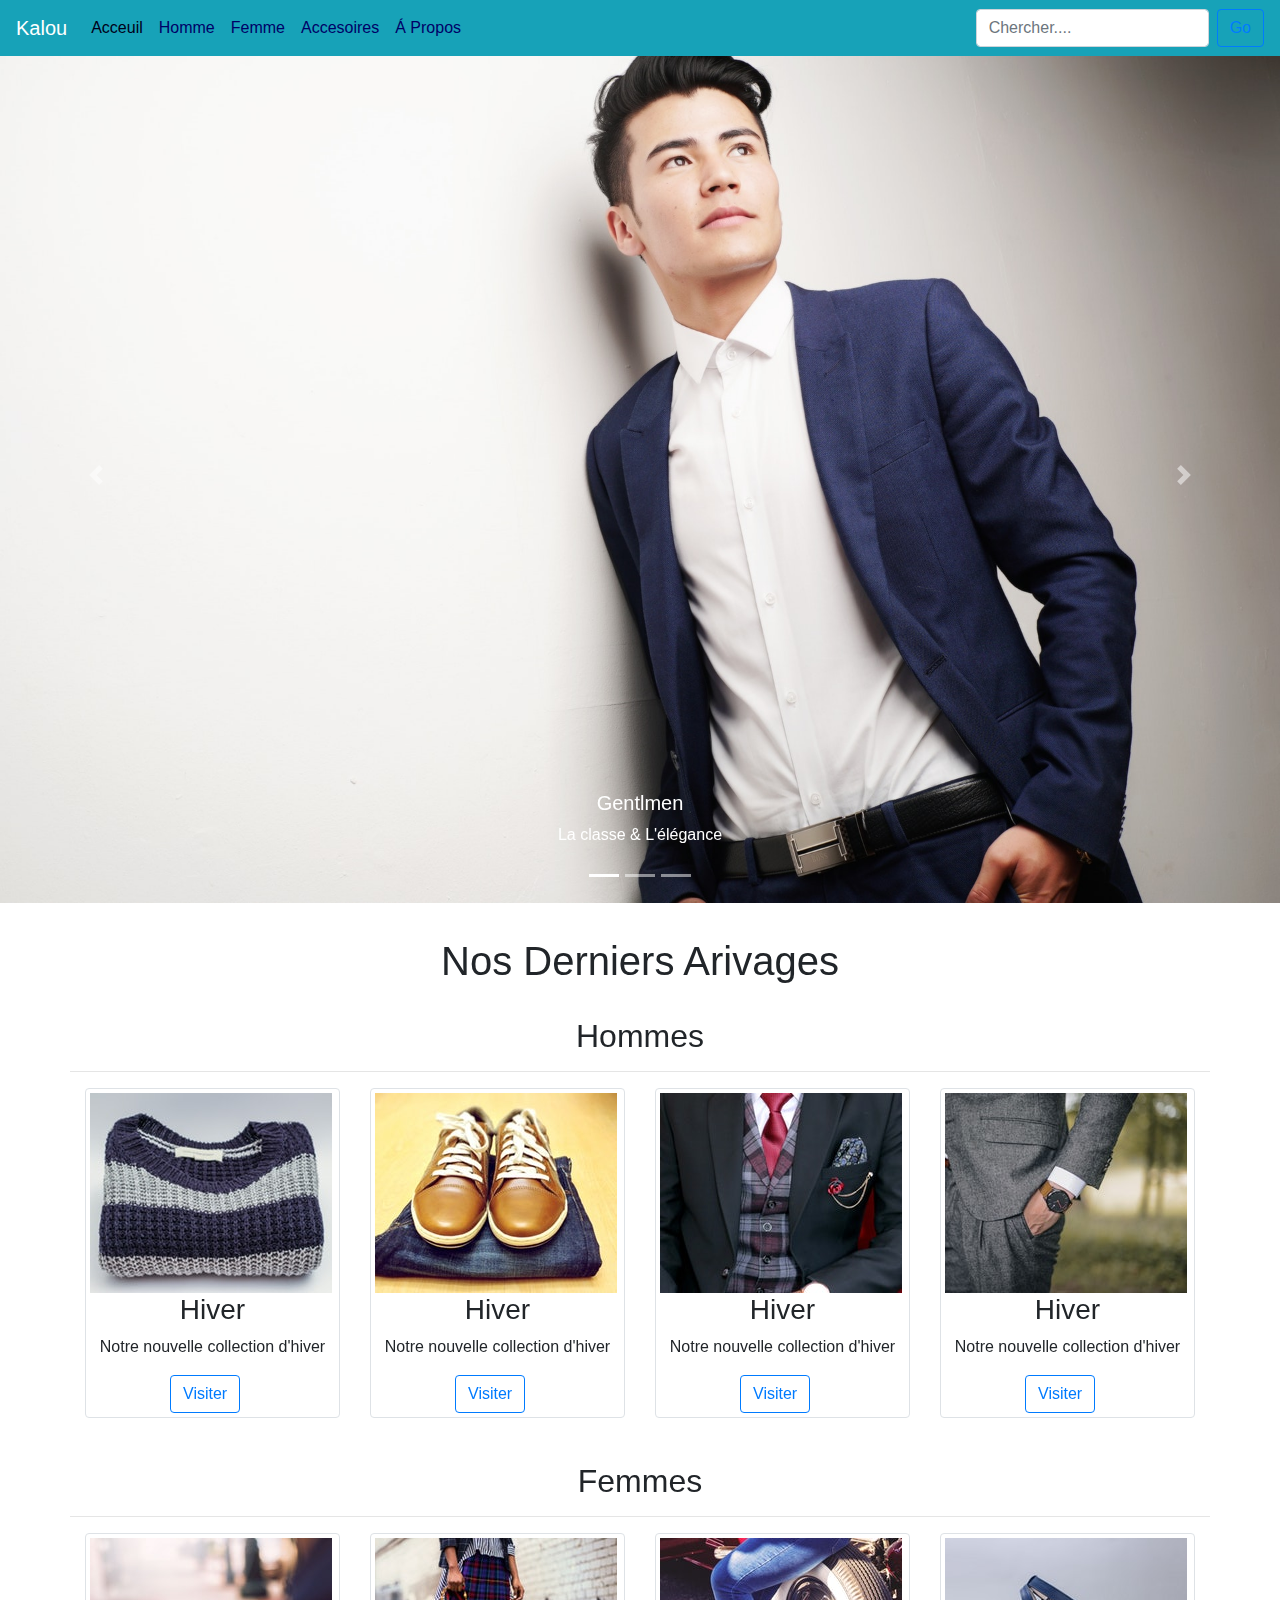
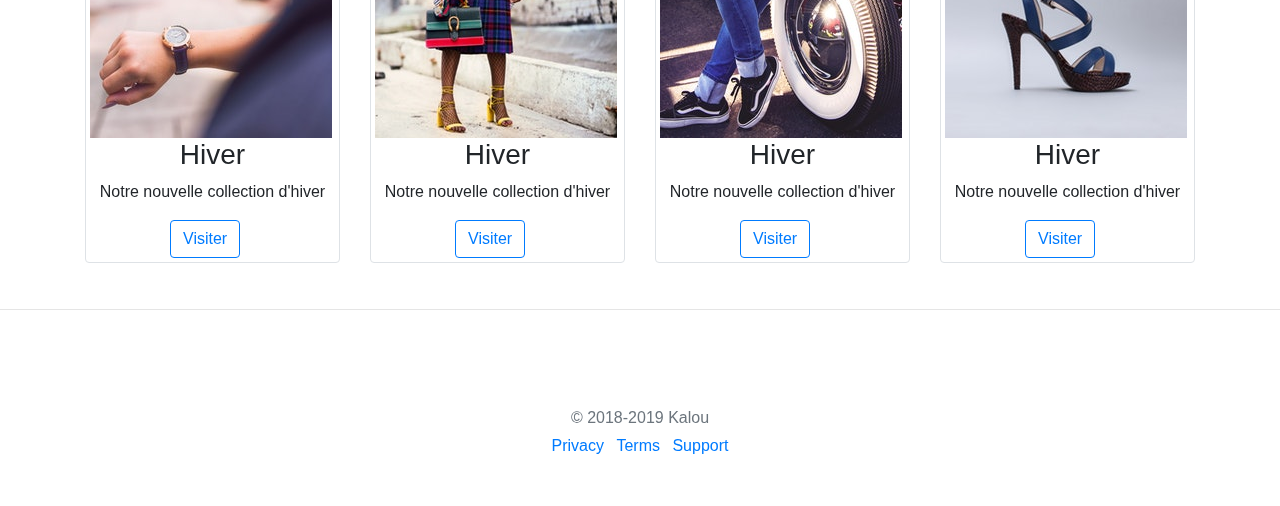
<file: index.html>
<!doctype html>
<html lang="en">
  <head>
    <meta charset="utf-8">
    <meta name="viewport" content="width=device-width, initial-scale=1, shrink-to-fit=no">
    <meta name="description" content="">
    <meta name="author" content="">
    <title>Kalou | Acceuil</title>
    <link href="css/bootstrap.min.css" rel="stylesheet">
    <link href="css/style.css" rel="stylesheet">
  </head>
  <body>
    <header>
      <!-- Fixed navbar -->
      <nav class="navbar navbar-expand-md navbar-dark fixed-top">
        <a class="navbar-brand" href="index.html">Kalou</a>
        <button class="navbar-toggler" type="button" data-toggle="collapse" data-target="#navbarCollapse" aria-controls="navbarCollapse" aria-expanded="false" aria-label="Toggle navigation">
          <span class="navbar-toggler-icon"></span>
        </button>
        <div class="collapse navbar-collapse" id="navbarCollapse">
          <ul class="navbar-nav mr-auto">
            <li class="nav-item active">
              <a class="nav-link" href="index.html">Acceuil<span class="sr-only">(current)</span></a>
            </li>
            <li class="nav-item">
              <a class="nav-link" href="homme.html">Homme</a>
            </li>
            <li class="nav-item">
              <a class="nav-link" href="femme.html">Femme</a>
            </li>
            <li class="nav-item">
              <a class="nav-link" href="accessoire.html">Accesoires</a>
            </li>
            <li class="nav-item">
              <a class="nav-link" href="about.html">Á Propos</a>
            </li>
          </ul>
          <form class="form-inline mt-2 mt-md-0">
            <input class="form-control mr-sm-2" type="text" placeholder="Chercher...." aria-label="Chercher">
            <button class="btn btn-outline-primary my-2 my-sm-0" id="chercher" type="submit">Go</button>
          </form>
        </div>
      </nav>
    </header>
    <br>
    <br>
    <!-- Begin page content -->
      <div class="diapo">
      <div id="carouselExampleIndicators" class="carousel slide" data-ride="carousel">
        <ol class="carousel-indicators">
          <li data-target="#carouselExampleIndicators" data-slide-to="0" class="active"></li>
          <li data-target="#carouselExampleIndicators" data-slide-to="1"></li>
          <li data-target="#carouselExampleIndicators" data-slide-to="2"></li>
        </ol>
        <div class="carousel-inner">
          <div class="carousel-item active">
            <img class="d-block w-100" src="img/img1.jpeg" alt="First slide">
            <div class="carousel-caption d-none d-md-block">
              <h5>Gentlmen</h5>
              <p>La classe & L'élégance</p>
            </div>
          </div>
          <div class="carousel-item">
            <img class="d-block w-100" src="img/img2.jpeg" alt="Second slide">
            <div class="carousel-caption d-none d-md-block">
              <h5>Fashion</h5>
              <p>La classe & L'élégance</p>
            </div>
          </div>
          <div class="carousel-item">
            <img class="d-block w-100" src="img/img3.jpeg" alt="Third slide">
            <div class="carousel-caption d-none d-md-block">
              <h5>Accesoires</h5>
              <p>La classe & L'élégance</p>
            </div>
          </div>
        </div>
        <a class="carousel-control-prev" href="#carouselExampleIndicators" role="button" data-slide="prev">
          <span class="carousel-control-prev-icon" aria-hidden="true"></span>
          <span class="sr-only">Previous</span>
        </a>
        <a class="carousel-control-next" href="#carouselExampleIndicators" role="button" data-slide="next">
          <span class="carousel-control-next-icon" aria-hidden="true"></span>
          <span class="sr-only">Next</span>
        </a>
      </div>
    </div>
      <main role="main" class="container">
          <br>
      <h1 class="text-center">Nos Derniers Arivages</h1>
          <br>
          <h2 class="text-center">Hommes</h2>
          <hr>
          <div class="container">
            <div class="row justify-content-md-center">
                <div class="col" id="box">
                  <div class="img-thumbnail">
                    <img src="img/miniature/mini1.jpeg">
                    <div class="caption">
                      <h3 class="text-center">Hiver</h3>
                      <p class="text-center">Notre nouvelle collection d'hiver</p>
                      <a href="article.html"><button class="btn btn-outline-primary my-2 my-sm-0" type="submit" id="btn-acheter">Visiter</button></a>
                    </div>
                  </div>
                </div>
                <div class="col" id="box">
                  <div class="img-thumbnail">
                    <img src="img/miniature/mini2.jpeg" >
                    <div class="caption">
                      <h3 class="text-center">Hiver</h3>
                      <p class="text-center">Notre nouvelle collection d'hiver</p>
                      <a href="article.html"><button class="btn btn-outline-primary my-2 my-sm-0" type="submit" id="btn-acheter">Visiter</button></a>
                    </div>
                  </div>
                </div>
                <div class="col" id="box">
                  <div class="img-thumbnail">
                    <img src="img/miniature/mini3.jpeg">
                    <div class="caption">
                      <h3 class="text-center">Hiver</h3>
                      <p class="text-center">Notre nouvelle collection d'hiver</p>
                      <a href="article.html"><button class="btn btn-outline-primary my-2 my-sm-0" type="submit" id="btn-acheter">Visiter</button></a>
                    </div>
                  </div>
                </div>
                <div class="col" id="box">
                  <div class="img-thumbnail">
                    <!-- Taille de l'image 242x200 -->
                    <img src="img/miniature/mini4.jpeg">
                    <div class="caption">
                      <h3 class="text-center">Hiver</h3>
                      <p class="text-center">Notre nouvelle collection d'hiver</p>
                      <a href="article.html"><button class="btn btn-outline-primary my-2 my-sm-0" type="submit" id="btn-acheter">Visiter</button></a>
                    </div>
                  </div>
                </div>
              </div>
            </div>
            <br>
            <h2 class="text-center">Femmes</h2>
          <hr>
          <div class="container">
            <div class="row justify-content-md-center">

                <div class="col" id="box">
                  <div class="img-thumbnail">
                    <img src="img/miniature/mini5.jpeg">
                    <div class="caption">
                      <h3 class="text-center">Hiver</h3>
                      <p class="text-center">Notre nouvelle collection d'hiver</p>
                      <a href="femme.html"><button class="btn btn-outline-primary my-2 my-sm-0" type="submit" id="btn-acheter">Visiter</button></a>
                    </div>
                  </div>
                </div>

                <div class="col" id="box">
                  <div class="img-thumbnail">
                    <img src="img/miniature/mini6.jpeg">
                    <div class="caption">
                      <h3 class="text-center">Hiver</h3>
                      <p class="text-center">Notre nouvelle collection d'hiver</p>
                      <a href="femme.html"><button class="btn btn-outline-primary my-2 my-sm-0" type="submit" id="btn-acheter">Visiter</button></a>
                    </div>
                  </div>
                </div>

                <div class="col" id="box">
                  <div class="img-thumbnail">
                    <img src="img/miniature/mini7.jpeg">
                    <div class="caption">
                      <h3 class="text-center">Hiver</h3>
                      <p class="text-center">Notre nouvelle collection d'hiver</p>
                      <a href="femme.html"><button class="btn btn-outline-primary my-2 my-sm-0" type="submit" id="btn-acheter">Visiter</button></a>
                    </div>
                  </div>
                </div>

                <div class="col" id="box">
                  <div class="img-thumbnail">
                    <img src="img/miniature/mini8.jpeg">
                    <div class="caption">
                      <h3 class="text-center">Hiver</h3>
                      <p class="text-center">Notre nouvelle collection d'hiver</p>
                      <a href="femme.html"><button class="btn btn-outline-primary my-2 my-sm-0" type="submit" id="btn-acheter">Visiter</button></a>
                    </div>
                  </div>
                </div>

              </div>
            </div>
            </div>
          </main>
          <hr>
    <footer class="my-5 pt-5 text-muted text-center text-small">
      <p class="mb-1">&copy; 2018-2019 Kalou</p>
      <ul class="list-inline">
        <li class="list-inline-item"><a href="#">Privacy</a></li>
        <li class="list-inline-item"><a href="#">Terms</a></li>
        <li class="list-inline-item"><a href="#">Support</a></li>
      </ul>
    </footer>

    <!-- Bootstrap core JavaScript
    ================================================== -->
    <!-- Placed at the end of the document so the pages load faster -->
    <script src="https://code.jquery.com/jquery-3.3.1.slim.min.js"></script>
    <script src="js/bootstrap.min.js"></script>
    <script src="js/style.js"></script>
  </body>
</html>
</file>
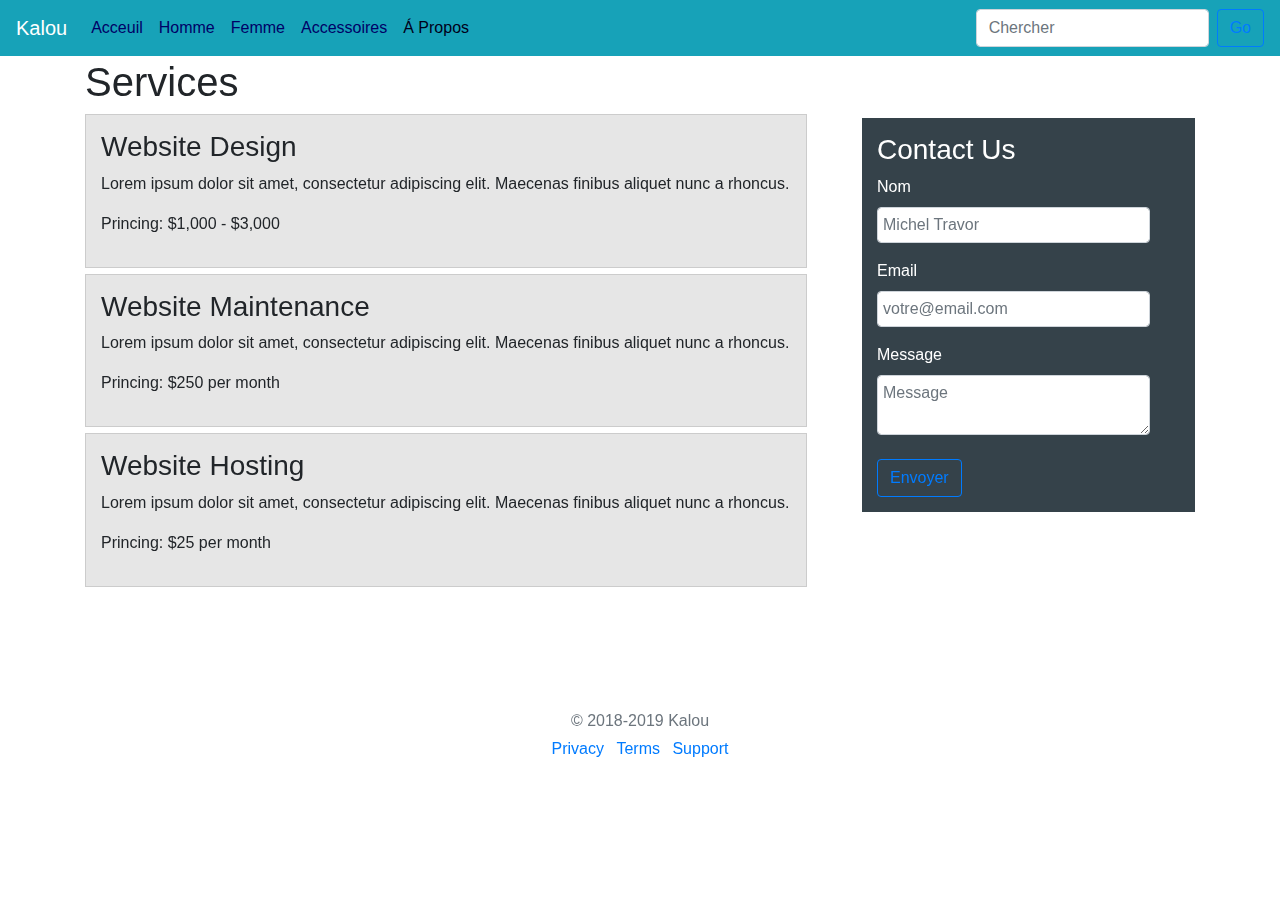
<file: about.html>
<!DOCTYPE html>
<html lang="en">
<head>
  <meta charset="utf-8">
  <meta name="viewport" content="width=device-width, initial-scale=1, shrink-to-fit=no">
  <meta name="description" content="">
  <meta name="author" content="">
  <title>Kalou | A Propos</title>
  <link href="css/bootstrap.min.css" rel="stylesheet">
  <link href="css/style.css" rel="stylesheet">
</head>

  <body>
    <header>
      <!-- Fixed navbar -->
      <nav class="navbar navbar-expand-md navbar-dark fixed-top">
        <a class="navbar-brand" href="index.html">Kalou</a>
        <button class="navbar-toggler" type="button" data-toggle="collapse" data-target="#navbarCollapse" aria-controls="navbarCollapse" aria-expanded="false" aria-label="Toggle navigation">
          <span class="navbar-toggler-icon"></span>
        </button>
        <div class="collapse navbar-collapse" id="navbarCollapse">
          <ul class="navbar-nav mr-auto">
            <li class="nav-item">
              <a class="nav-link" href="index.html">Acceuil</a>
            </li>
            <li class="nav-item">
              <a class="nav-link" href="homme.html">Homme</a>
            </li>
            <li class="nav-item">
              <a class="nav-link" href="femme.html">Femme</a>
            </li>
            <li class="nav-item">
              <a class="nav-link" href="accessoire.html">Accessoires</a>
            </li>
            <li class="nav-item active">
              <a class="nav-link" href="about.html">Á Propos<span class="sr-only">(current)</span></a>
            </li>
          </ul>
          <form class="form-inline mt-2 mt-md-0">
            <input class="form-control mr-sm-2" type="text" placeholder="Chercher" aria-label="Chercher">
            <button class="btn btn-outline-primary my-2 my-sm-0" type="submit">Go</button>
          </form>
        </div>
      </nav>
    </header>
    <br>
    <br>
    <main role="main" class="container">
      <div class="container justify-content-md-center">
        <article id="main-col">
          <h1 class="page-title">Services</h1>
          <ul id="services">
            <li>
              <h3>Website Design</h3>
              <p>Lorem ipsum dolor sit amet, consectetur adipiscing elit. Maecenas finibus aliquet nunc a rhoncus.</p>
              <p>Princing: $1,000 - $3,000</p>
            </li>

            <li>
              <h3>Website Maintenance</h3>
              <p>Lorem ipsum dolor sit amet, consectetur adipiscing elit. Maecenas finibus aliquet nunc a rhoncus.</p>
              <p>Princing: $250 per month</p>
            </li>

            <li>
              <h3>Website Hosting</h3>
              <p>Lorem ipsum dolor sit amet, consectetur adipiscing elit. Maecenas finibus aliquet nunc a rhoncus.</p>
              <p>Princing: $25 per month</p>
            </li>
          </ul>
        </article>

        <aside id="sidebar">
          <div class="dark">
          <h3>Contact Us</h3>
          <form class="quote">
            <div class="mb-3">
              <label for="nom">Nom</label>
              <input type="text" class="form-control text-capitalize" id="nom" placeholder="Michel Travor" value="" required>
              <div class="invalid-feedback">
                Un nom est obligatoire.
              </div>
            </div>

            <div class="mb-3">
              <label for="email">Email</label>
              <input type="email" class="form-control" id="email" placeholder="votre@email.com" required>
              <div class="invalid-feedback">
                Entrer une addresse email valide pour plus d'informations.
              </div>
            </div>

            <div>
              <label>Message</label><br>
              <textarea type="text" placeholder="Message" class="form-control" required></textarea>
            </div>
            <br>
            <a href="confirmation2.html"><button class="btn btn-outline-primary my-2 my-sm-0" type="button">Envoyer</button></a>
          </form>
        </div>
        </aside>
      </div>
    </main>
    <div class="clearfix"></div>
    <footer class="my-5 pt-5 text-muted text-center text-small">
      <p class="mb-1">&copy; 2018-2019 Kalou</p>
      <ul class="list-inline">
        <li class="list-inline-item"><a href="#">Privacy</a></li>
        <li class="list-inline-item"><a href="#">Terms</a></li>
        <li class="list-inline-item"><a href="#">Support</a></li>
      </ul>
    </footer>

    <!-- Bootstrap core JavaScript
    ================================================== -->
    <!-- Placed at the end of the document so the pages load faster -->
    <script src="https://code.jquery.com/jquery-3.3.1.slim.min.js"></script>
    <script src="js/bootstrap.min.js"></script>
    <script src="js/style.js"></script>
  </body>
</html>
</file>
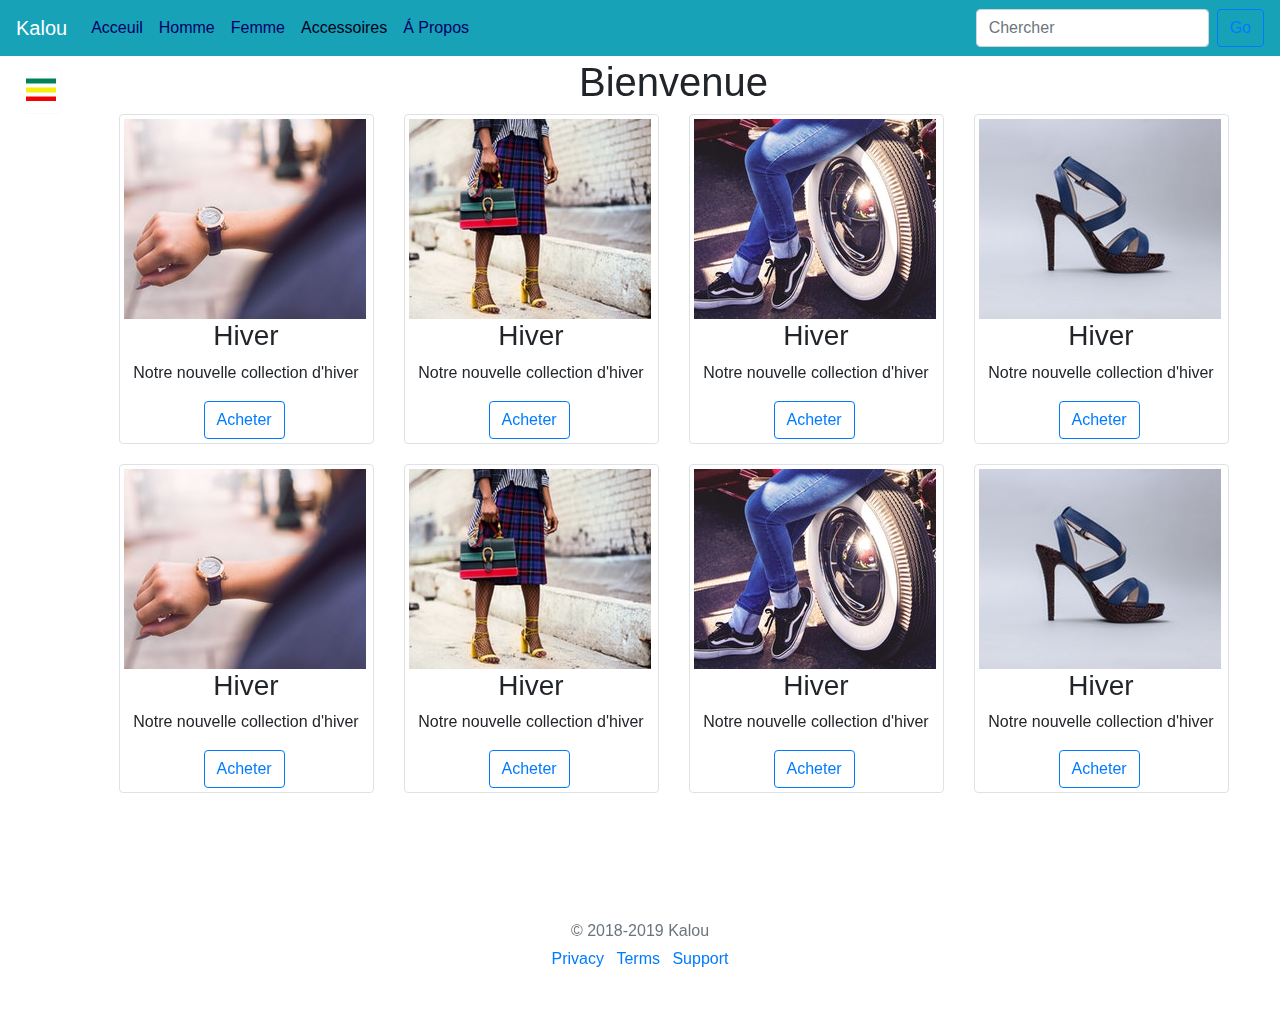
<file: accessoire.html>
<!DOCTYPE html>
<html lang="en">
<head>
  <meta charset="utf-8">
  <meta name="viewport" content="width=device-width, initial-scale=1, shrink-to-fit=no">
  <meta name="description" content="">
  <meta name="author" content="">
  <title>Kalou | Accessoires</title>
  <link href="css/bootstrap.min.css" rel="stylesheet">
  <link href="css/style.css" rel="stylesheet">
</head>
<body>
  <header>
    <!-- Fixed navbar -->
    <nav class="navbar navbar-expand-md navbar-dark fixed-top">
      <a class="navbar-brand" href="index.html">Kalou</a>
      <button class="navbar-toggler" type="button" data-toggle="collapse" data-target="#navbarCollapse" aria-controls="navbarCollapse" aria-expanded="false" aria-label="Toggle navigation">
        <span class="navbar-toggler-icon"></span>
      </button>
      <div class="collapse navbar-collapse" id="navbarCollapse">
        <ul class="navbar-nav mr-auto">
          <li class="nav-item">
            <a class="nav-link" href="index.html">Acceuil</a>
          </li>
          <li class="nav-item">
            <a class="nav-link" href="homme.html">Homme</a>
          </li>
          <li class="nav-item">
            <a class="nav-link" href="femme.html">Femme</a>
          </li>
          <li class="nav-item active">
            <a class="nav-link" href="accessoire.html">Accessoires<span class="sr-only">(current)</span></a>
          </li>
          <li class="nav-item">
            <a class="nav-link" href="about.html">Á Propos</a>
          </li>
        </ul>
        <form class="form-inline mt-2 mt-md-0">
          <input class="form-control mr-sm-2" type="text" placeholder="Chercher" aria-label="Chercher">
          <button class="btn btn-outline-primary my-2 my-sm-0" type="submit">Go</button>
        </form>
      </div>
    </nav>
  </header>
    <span class="open-slide">
    <a href="#" onclick="openSlideMenu()">
        <svg width="30" height="25">
          <path d="M0,5 30,5" stroke="#008159" stroke-width="5"/>
          <path d="M0,14 30,14" stroke="#f6ef0c" stroke-width="5"/>
          <path d="M0,23 30,23" stroke="#f20303" stroke-width="5"/>
        </svg>
    </a>
    </span>
    <div class="side-nav" id="side-menu">
      <a href="#" class="btn-close" onclick="closeSlideMenu()">&times;</a>
      <a href="#">Sport</a>
      <a href="#">Jeans</a>
      <a href="#">T-Short</a>
      <a href="#">Shoes</a>
    </div>
    <br>
    <br>
    <main role="main" class="container">
      <h1 class="text-center">Bienvenue</h1>
      <div class="container">
        <div class="row justify-content-md-center">
            <div class="col" id="box">
              <div class="img-thumbnail">
                <img src="img/miniature/mini5.jpeg">
                <div class="caption">
                  <h3 class="text-center">Hiver</h3>
                  <p class="text-center">Notre nouvelle collection d'hiver</p>
                  <a href="article.html"><button class="btn btn-outline-primary my-2 my-sm-0" type="submit" id="btn-acheter">Acheter</button></a>
                </div>
              </div>
            </div>
            <div class="col" id="box">
              <div class="img-thumbnail">
                <img src="img/miniature/mini6.jpeg">
                <div class="caption">
                  <h3 class="text-center">Hiver</h3>
                  <p class="text-center">Notre nouvelle collection d'hiver</p>
                  <a href="article.html"><button class="btn btn-outline-primary my-2 my-sm-0" type="submit" id="btn-acheter">Acheter</button></a>
                </div>
              </div>
            </div>
            <div class="col" id="box">
              <div class="img-thumbnail">
                <img src="img/miniature/mini7.jpeg">
                <div class="caption">
                  <h3 class="text-center">Hiver</h3>
                  <p class="text-center">Notre nouvelle collection d'hiver</p>
                  <a href="article.html"><button class="btn btn-outline-primary my-2 my-sm-0" type="submit" id="btn-acheter">Acheter</button></a>
                </div>
              </div>
            </div>
            <div class="col" id="box">
              <div class="img-thumbnail">
                <img src="img/miniature/mini8.jpeg">
                <div class="caption">
                  <h3 class="text-center">Hiver</h3>
                  <p class="text-center">Notre nouvelle collection d'hiver</p>
                  <a href="article.html"><button class="btn btn-outline-primary my-2 my-sm-0" type="submit" id="btn-acheter">Acheter</button></a>
                </div>
              </div>
            </div>
          </div>
        <div class="row justify-content-md-center">
            <div class="col" id="box">
              <div class="img-thumbnail">
                <img src="img/miniature/mini5.jpeg">
                <div class="caption">
                  <h3 class="text-center">Hiver</h3>
                  <p class="text-center">Notre nouvelle collection d'hiver</p>
                  <a href="article.html"><button class="btn btn-outline-primary my-2 my-sm-0" type="submit" id="btn-acheter">Acheter</button></a>
                </div>
              </div>
            </div>
            <div class="col" id="box">
              <div class="img-thumbnail">
                <img src="img/miniature/mini6.jpeg">
                <div class="caption">
                  <h3 class="text-center">Hiver</h3>
                  <p class="text-center">Notre nouvelle collection d'hiver</p>
                  <a href="article.html"><button class="btn btn-outline-primary my-2 my-sm-0" type="submit" id="btn-acheter">Acheter</button></a>
                </div>
              </div>
            </div>
            <div class="col" id="box">
              <div class="img-thumbnail">
                <img src="img/miniature/mini7.jpeg">
                <div class="caption">
                  <h3 class="text-center">Hiver</h3>
                  <p class="text-center">Notre nouvelle collection d'hiver</p>
                  <a href="article.html"><button class="btn btn-outline-primary my-2 my-sm-0" type="submit" id="btn-acheter">Acheter</button></a>
                </div>
              </div>
            </div>
            <div class="col" id="box">
              <div class="img-thumbnail">
                <img src="img/miniature/mini8.jpeg">
                <div class="caption">
                  <h3 class="text-center">Hiver</h3>
                  <p class="text-center">Notre nouvelle collection d'hiver</p>
                  <a href="article.html"><button class="btn btn-outline-primary my-2 my-sm-0" type="submit" id="btn-acheter">Acheter</button></a>
                </div>
              </div>
            </div>
          </div>
        </div>
    </main>
    <footer class="my-5 pt-5 text-muted text-center text-small">
      <p class="mb-1">&copy; 2018-2019 Kalou</p>
      <ul class="list-inline">
        <li class="list-inline-item"><a href="#">Privacy</a></li>
        <li class="list-inline-item"><a href="#">Terms</a></li>
        <li class="list-inline-item"><a href="#">Support</a></li>
      </ul>
    </footer>

    <!-- Bootstrap core JavaScript
    ================================================== -->
    <!-- Placed at the end of the document so the pages load faster -->
    <script src="https://code.jquery.com/jquery-3.3.1.slim.min.js"></script>
    <script src="js/bootstrap.min.js"></script>
    <script src="js/style.js"></script>
  </body>
</html>
</file>
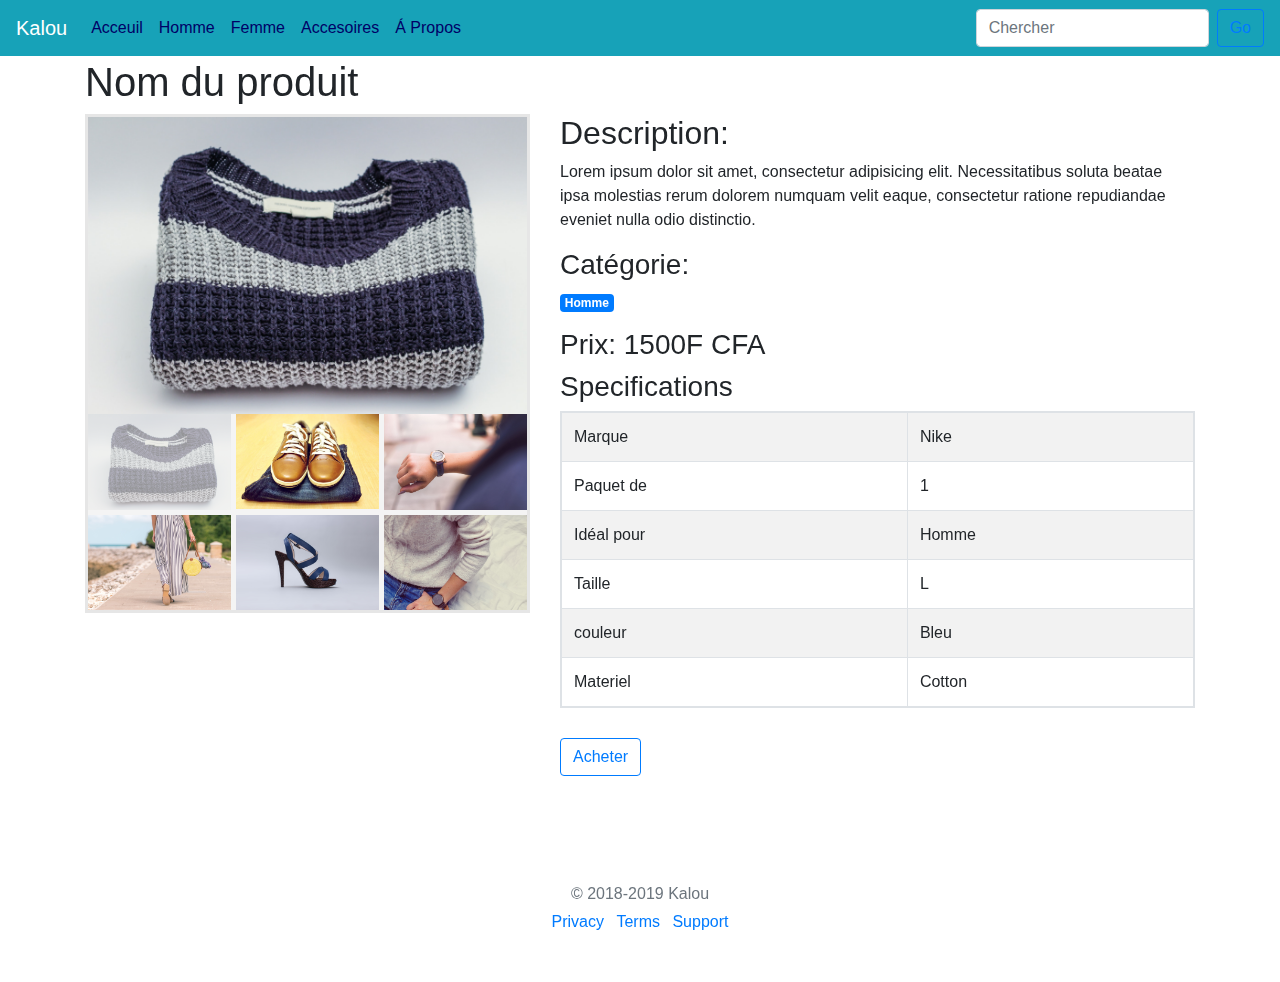
<file: article.html>
<!DOCTYPE html>
<html lang="en">
<head>
  <meta charset="utf-8">
  <meta name="viewport" content="width=device-width, initial-scale=1, shrink-to-fit=no">
  <meta name="description" content="">
  <meta name="author" content="">
  <title>Kalou | Article</title>
  <link href="css/bootstrap.min.css" rel="stylesheet">
  <link href="css/style.css" rel="stylesheet">
</head>

  <body>
    <header>
      <!-- Fixed navbar -->
      <nav class="navbar navbar-expand-md navbar-dark fixed-top">
        <a class="navbar-brand" href="index.html">Kalou</a>
        <button class="navbar-toggler" type="button" data-toggle="collapse" data-target="#navbarCollapse" aria-controls="navbarCollapse" aria-expanded="false" aria-label="Toggle navigation">
          <span class="navbar-toggler-icon"></span>
        </button>
        <div class="collapse navbar-collapse" id="navbarCollapse">
          <ul class="navbar-nav mr-auto">
            <li class="nav-item">
              <a class="nav-link" href="index.html">Acceuil</a>
            </li>
            <li class="nav-item">
              <a class="nav-link" href="homme.html">Homme</a>
            </li>
            <li class="nav-item">
              <a class="nav-link" href="femme.html">Femme</a>
            </li>
            <li class="nav-item">
              <a class="nav-link" href="accessoire.html">Accesoires</a>
            </li>
            <li class="nav-item">
              <a class="nav-link" href="about.html">Á Propos</a>
            </li>
          </ul>
          <form class="form-inline mt-2 mt-md-0">
            <input class="form-control mr-sm-2" type="text" placeholder="Chercher" aria-label="Chercher">
            <button class="btn btn-outline-primary my-2 my-sm-0" type="submit">Go</button>
          </form>
        </div>
      </nav>
    </header>
    <br>
    <br>
    <main role="main" class="container">
      <div class="container">
        <h1>Nom du produit</h1>
        <div class="row">
          <div class="col-md-5">
            <div class="gallery">
              <div class="main-img">
                <img src="img/a1.jpeg" id="current">
              </div>
              <div class="imgs">
                <img src="img/a1.jpeg">
                <img src="img/a2.jpeg">
                <img src="img/a3.jpeg">
                <img src="img/a4.jpeg">
                <img src="img/a5.jpeg">
                <img src="img/a6.jpeg">
              </div>
            </div>
          </div>
          <div class="col-md-7">
            <h2>Description:</h2>
            <p>
              Lorem ipsum dolor sit amet, consectetur adipisicing elit. Necessitatibus soluta beatae ipsa molestias rerum dolorem numquam velit eaque, consectetur ratione repudiandae eveniet nulla odio distinctio.
            </p>
            <h3>Catégorie:</h3>
            <p class="badge badge-primary">Homme</p>
            <h3>Prix: 1500F CFA</h3>
            <h3>Specifications</h3>
            <div class="table-responsive table-bordered table-striped">
              <table class="table">
                <tbody>
                  <tr>
                    <td>Marque</td>
                    <td>Nike</td>
                  </tr>
                  <tr>
                    <td>Paquet de</td>
                    <td>1</td>
                  </tr>
                  <tr>
                    <td>Idéal pour</td>
                    <td>Homme</td>
                  </tr>
                  <tr>
                    <td>Taille</td>
                    <td>L</td>
                  </tr>
                  <tr>
                    <td>couleur</td>
                    <td>Bleu</td>
                  </tr>
                  <tr>
                    <td>Materiel</td>
                    <td>Cotton</td>
                  </tr>
                </tbody>
              </table>
              </div>
              <a href="checkout.html"><button class="btn btn-outline-primary my-2 my-sm-0" type="submit" id="btn-article">Acheter</button></a>
          </div>
        </div>
      </div>

    </main>
    <footer class="my-5 pt-5 text-muted text-center text-small">
      <p class="mb-1">&copy; 2018-2019 Kalou</p>
      <ul class="list-inline">
        <li class="list-inline-item"><a href="#">Privacy</a></li>
        <li class="list-inline-item"><a href="#">Terms</a></li>
        <li class="list-inline-item"><a href="#">Support</a></li>
      </ul>
    </footer>

    <!-- Bootstrap core JavaScript
    ================================================== -->
    <!-- Placed at the end of the document so the pages load faster -->
    <script src="https://code.jquery.com/jquery-3.3.1.slim.min.js"></script>
    <script src="js/bootstrap.min.js"></script>
    <script src="js/style.js"></script>
  </body>
</html>
</file>
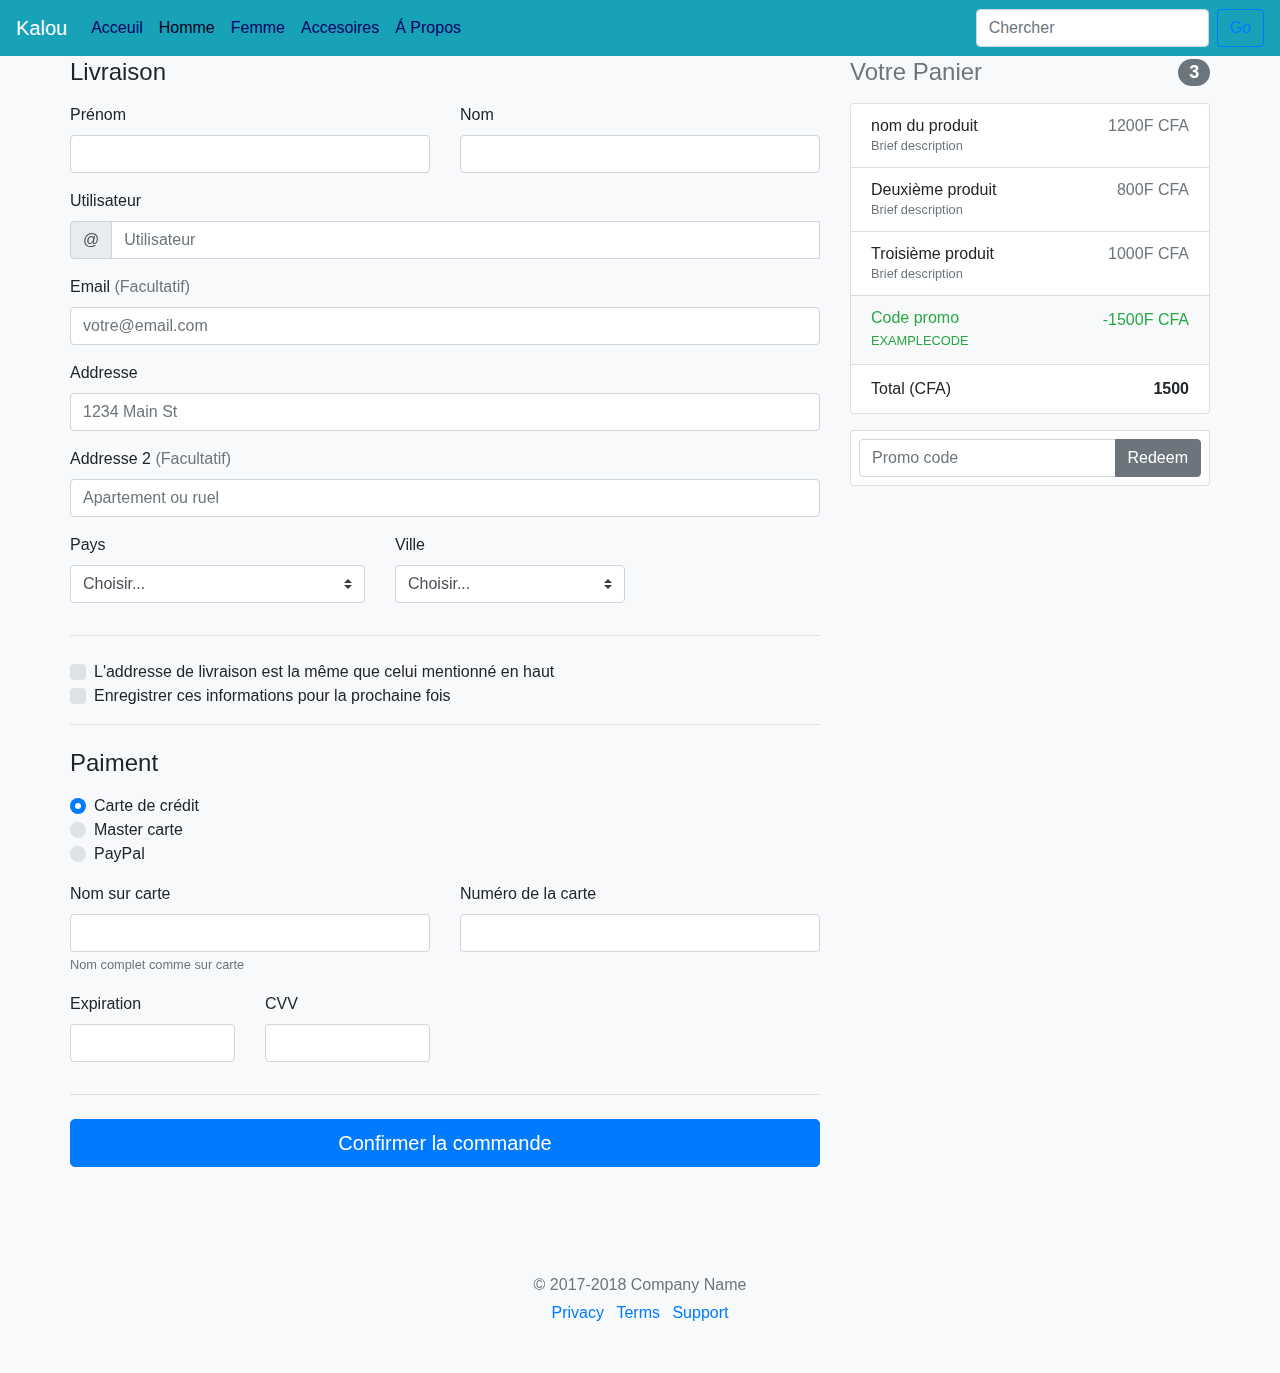
<file: checkout.html>
<!doctype html>
<html lang="en">
<head>
  <meta charset="utf-8">
  <meta name="viewport" content="width=device-width, initial-scale=1, shrink-to-fit=no">
  <meta name="description" content="">
  <meta name="author" content="">
  <title>Kalou | Checkout</title>
  <link href="css/bootstrap.min.css" rel="stylesheet">
  <link href="css/style.css" rel="stylesheet">
</head>

  <body class="bg-light">
    <header>
      <!-- Fixed navbar -->
      <nav class="navbar navbar-expand-md navbar-dark fixed-top">
        <a class="navbar-brand" href="index.html">Kalou</a>
        <button class="navbar-toggler" type="button" data-toggle="collapse" data-target="#navbarCollapse" aria-controls="navbarCollapse" aria-expanded="false" aria-label="Toggle navigation">
          <span class="navbar-toggler-icon"></span>
        </button>
        <div class="collapse navbar-collapse" id="navbarCollapse">
          <ul class="navbar-nav mr-auto">
            <li class="nav-item">
              <a class="nav-link" href="index.html">Acceuil</a>
            </li>
            <li class="nav-item active">
              <a class="nav-link" href="homme.html">Homme<span class="sr-only">(current)</span></a>
            </li>
            <li class="nav-item">
              <a class="nav-link" href="femme.html">Femme</a>
            </li>
            <li class="nav-item">
              <a class="nav-link" href="accessoire.html">Accesoires</a>
            </li>
            <li class="nav-item">
              <a class="nav-link" href="about.html">Á Propos</a>
            </li>
          </ul>
          <form class="form-inline mt-2 mt-md-0">
            <input class="form-control mr-sm-2" type="text" placeholder="Chercher" aria-label="Chercher">
            <button class="btn btn-outline-primary my-2 my-sm-0" type="submit">Go</button>
          </form>
        </div>
      </nav>
    </header>
    <br>
    <br>
    <main role="main" class="container">
      <div class="row">
        <div class="col-md-4 order-md-2 mb-4">
          <h4 class="d-flex justify-content-between align-items-center mb-3">
            <span class="text-muted">Votre Panier</span>
            <span class="badge badge-secondary badge-pill">3</span>
          </h4>
          <ul class="list-group mb-3">
            <li class="list-group-item d-flex justify-content-between lh-condensed">
              <div>
                <h6 class="my-0">nom du produit</h6>
                <small class="text-muted">Brief description</small>
              </div>
              <span class="text-muted">1200F CFA</span>
            </li>
            <li class="list-group-item d-flex justify-content-between lh-condensed">
              <div>
                <h6 class="my-0">Deuxième produit</h6>
                <small class="text-muted">Brief description</small>
              </div>
              <span class="text-muted">800F CFA</span>
            </li>
            <li class="list-group-item d-flex justify-content-between lh-condensed">
              <div>
                <h6 class="my-0">Troisième produit</h6>
                <small class="text-muted">Brief description</small>
              </div>
              <span class="text-muted">1000F CFA</span>
            </li>
            <li class="list-group-item d-flex justify-content-between bg-light">
              <div class="text-success">
                <h6 class="my-0">Code promo</h6>
                <small>EXAMPLECODE</small>
              </div>
              <span class="text-success">-1500F CFA</span>
            </li>
            <li class="list-group-item d-flex justify-content-between">
              <span>Total (CFA)</span>
              <strong>1500</strong>
            </li>
          </ul>

          <form class="card p-2">
            <div class="input-group">
              <input type="text" class="form-control" placeholder="Promo code">
              <div class="input-group-append">
                <button type="submit" class="btn btn-secondary">Redeem</button>
              </div>
            </div>
          </form>
        </div>
        <div class="col-md-8 order-md-1">
          <h4 class="mb-3">Livraison</h4>
          <form class="needs-validation" novalidate>
            <div class="row">
              <div class="col-md-6 mb-3">
                <label for="prénom">Prénom</label>
                <input type="text" class="form-control" id="prénom" placeholder="" value="" required>
                <div class="invalid-feedback">
                  Un prénom est obligatoire.
                </div>
              </div>
              <div class="col-md-6 mb-3">
                <label for="nom">Nom</label>
                <input type="text" class="form-control" id="nom" placeholder="" value="" required>
                <div class="invalid-feedback">
                  Un nom est obligatoire.
                </div>
              </div>
            </div>

            <div class="mb-3">
              <label for="utilisateur">Utilisateur</label>
              <div class="input-group">
                <div class="input-group-prepend">
                  <span class="input-group-text">@</span>
                </div>
                <input type="text" class="form-control" id="utilisateur" placeholder="Utilisateur" required>
                <div class="invalid-feedback" style="width: 100%;">
                  Le nom d'utilisateur est obligatoire.
                </div>
              </div>
            </div>

            <div class="mb-3">
              <label for="email">Email <span class="text-muted">(Facultatif)</span></label>
              <input type="email" class="form-control" id="email" placeholder="votre@email.com">
              <div class="invalid-feedback">
                Entrer une addresse email valide pour plus d'informations.
              </div>
            </div>

            <div class="mb-3">
              <label for="addresse">Addresse</label>
              <input type="text" class="form-control" id="addresse" placeholder="1234 Main St" required>
              <div class="invalid-feedback">
                Entrer une addresse valide pour l'envoi de l'achat.
              </div>
            </div>

            <div class="mb-3">
              <label for="addresse2">Addresse 2 <span class="text-muted">(Facultatif)</span></label>
              <input type="text" class="form-control" id="addresse2" placeholder="Apartement ou ruel">
            </div>

            <div class="row">
              <div class="col-md-5 mb-3">
                <label for="pays">Pays</label>
                <select class="custom-select d-block w-100" id="pays" required>
                  <option value="">Choisir...</option>
                  <option>United States</option>
                  <option>Congo</option>
                  <option>France</option>
                </select>
                <div class="invalid-feedback">
                  Choissez votre pays.
                </div>
              </div>
              <div class="col-md-4 mb-3">
                <label for="state">Ville</label>
                <select class="custom-select d-block w-100" id="state" required>
                  <option value="">Choisir...</option>
                  <option>Brazzaville</option>
                  <option>Pointe Noire</option>
                  <option>Dolisie</option>
                </select>
                <div class="invalid-feedback">
                  Please provide a valid state.
                </div>
              </div>
            </div>
            <hr class="mb-4">
            <div class="custom-control custom-checkbox">
              <input type="checkbox" class="custom-control-input" id="same-address">
              <label class="custom-control-label" for="same-address">L'addresse de livraison est la même que celui mentionné en haut</label>
            </div>
            <div class="custom-control custom-checkbox">
              <input type="checkbox" class="custom-control-input" id="save-info">
              <label class="custom-control-label" for="save-info">Enregistrer ces informations pour la prochaine fois</label>
            </div>
            <hr class="mb-4">

            <h4 class="mb-3">Paiment</h4>

            <div class="d-block my-3">
              <div class="custom-control custom-radio">
                <input id="credit" name="paymentMethod" type="radio" class="custom-control-input" checked required>
                <label class="custom-control-label" for="credit">Carte de crédit</label>
              </div>
              <div class="custom-control custom-radio">
                <input id="debit" name="paymentMethod" type="radio" class="custom-control-input" required>
                <label class="custom-control-label" for="debit">Master carte</label>
              </div>
              <div class="custom-control custom-radio">
                <input id="paypal" name="paymentMethod" type="radio" class="custom-control-input" required>
                <label class="custom-control-label" for="paypal">PayPal</label>
              </div>
            </div>
            <div class="row">
              <div class="col-md-6 mb-3">
                <label for="cc-name">Nom sur carte</label>
                <input type="text" class="form-control" id="cc-name" placeholder="" required>
                <small class="text-muted">Nom complet comme sur carte</small>
                <div class="invalid-feedback">
                  Name on card is required
                </div>
              </div>
              <div class="col-md-6 mb-3">
                <label for="cc-number">Numéro de la carte</label>
                <input type="text" class="form-control" id="cc-number" placeholder="" required>
                <div class="invalid-feedback">
                  Credit card number is required
                </div>
              </div>
            </div>
            <div class="row">
              <div class="col-md-3 mb-3">
                <label for="cc-expiration">Expiration</label>
                <input type="text" class="form-control" id="cc-expiration" placeholder="" required>
                <div class="invalid-feedback">
                  Expiration date required
                </div>
              </div>
              <div class="col-md-3 mb-3">
                <label for="cc-cvv">CVV</label>
                <input type="text" class="form-control" id="cc-cvv" placeholder="" required>
                <div class="invalid-feedback">
                  Security code required
                </div>
              </div>
            </div>
            <hr class="mb-4">
            <a href="confirmation.html"><button class="btn btn-primary btn-lg btn-block" type="submit">Confirmer la commande</button></a>
          </form>
        </div>
      </div>
    </main>
      <footer class="my-5 pt-5 text-muted text-center text-small">
        <p class="mb-1">&copy; 2017-2018 Company Name</p>
        <ul class="list-inline">
          <li class="list-inline-item"><a href="#">Privacy</a></li>
          <li class="list-inline-item"><a href="#">Terms</a></li>
          <li class="list-inline-item"><a href="#">Support</a></li>
        </ul>
      </footer>

    <!-- Bootstrap core JavaScript
    ================================================== -->
    <!-- Placed at the end of the document so the pages load faster -->
    <script src="https://code.jquery.com/jquery-3.3.1.slim.min.js"></script>
    <script src="js/bootstrap.min.js"></script>
    <script>
      // Example starter JavaScript for disabling form submissions if there are invalid fields
      (function() {
        'use strict';

        window.addEventListener('load', function() {
          // Fetch all the forms we want to apply custom Bootstrap validation styles to
          var forms = document.getElementsByClassName('needs-validation');

          // Loop over them and prevent submission
          var validation = Array.prototype.filter.call(forms, function(form) {
            form.addEventListener('submit', function(event) {
              if (form.checkValidity() === false) {
                event.preventDefault();
                event.stopPropagation();
              }
              form.classList.add('was-validated');
            }, false);
          });
        }, false);
      })();
    </script>
  </body>
</html>
</file>
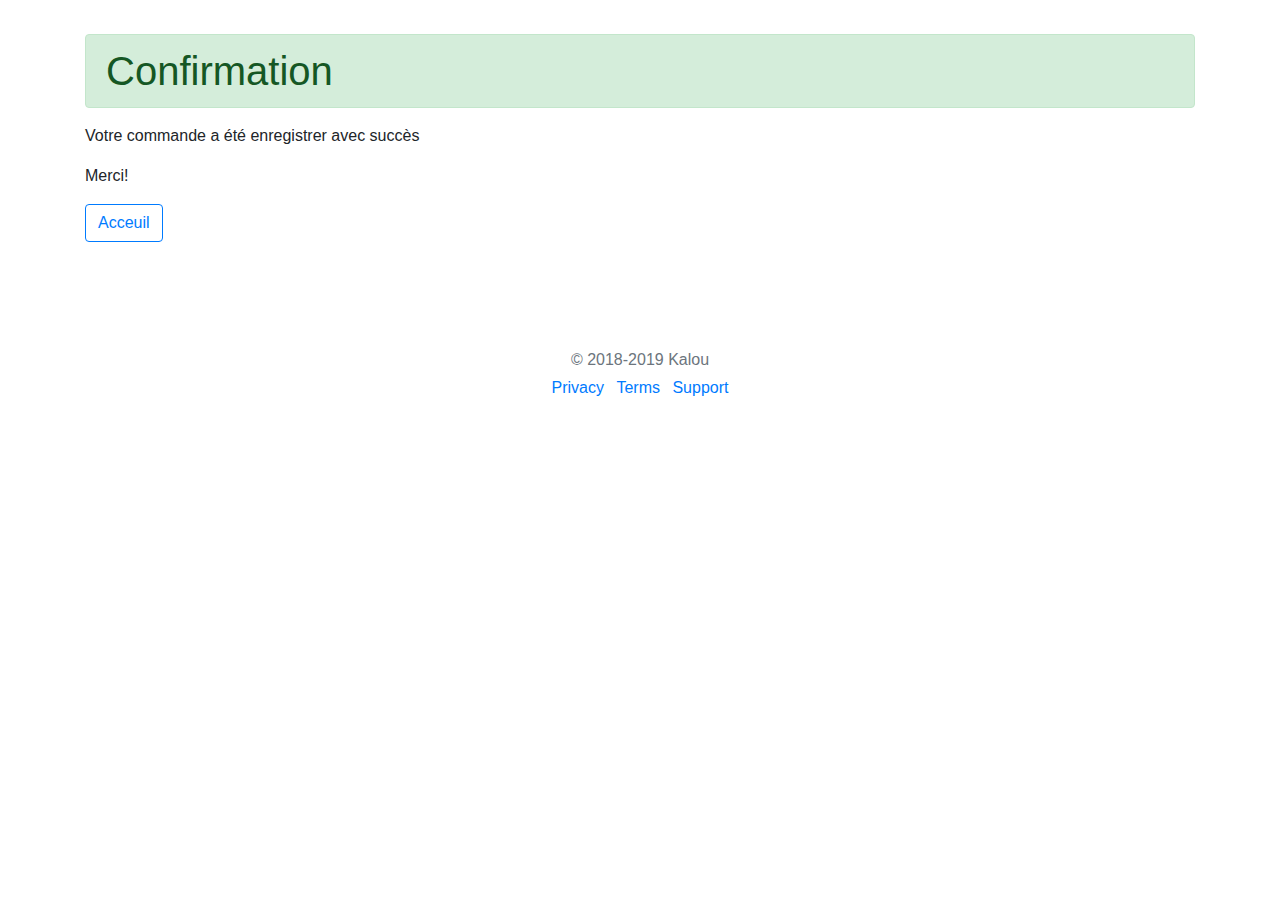
<file: confirmation.html>
<!DOCTYPE html>
<html lang="en">
  <head>
    <meta charset="utf-8">
    <meta http-equiv="X-UA-Compatible" content="IE=edge">
    <meta name="viewport" content="width=device-width, initial-scale=1">
    <!-- The above 3 meta tags *must* come first in the head; any other head content must come *after* these tags -->
    <meta name="description" content="">
    <meta name="author" content="">
    <link rel="icon" href="../../favicon.ico">
    <title>Site Demo| Confirmation</title>
    <link href="css/bootstrap.min.css" rel="stylesheet">
    <link rel="stylesheet" href="css/style.css">
  </head>
  <br>
<body>
  <main role="main" class="container">
    <div class="container sucess">
      <h1 class="alert alert-success" role="alert">Confirmation</h1>
      <p>Votre commande a été enregistrer avec succès</p>
      <p>Merci!</p>
      <a href="index.html"><button class="btn btn-outline-primary my-2 my-sm-0" type="submit">Acceuil</button></a>
    </div>
  </main>
  <footer class="my-5 pt-5 text-muted text-center text-small">
    <p class="mb-1">&copy; 2018-2019 Kalou</p>
    <ul class="list-inline">
      <li class="list-inline-item"><a href="#">Privacy</a></li>
      <li class="list-inline-item"><a href="#">Terms</a></li>
      <li class="list-inline-item"><a href="#">Support</a></li>
    </ul>
  </footer>

  <!-- Bootstrap core JavaScript
  ================================================== -->
  <!-- Placed at the end of the document so the pages load faster -->
  <script src="https://code.jquery.com/jquery-3.3.1.slim.min.js"></script>
  <script src="js/bootstrap.min.js"></script>
  <script src="js/style.js"></script>
</body>
  </html>
</file>
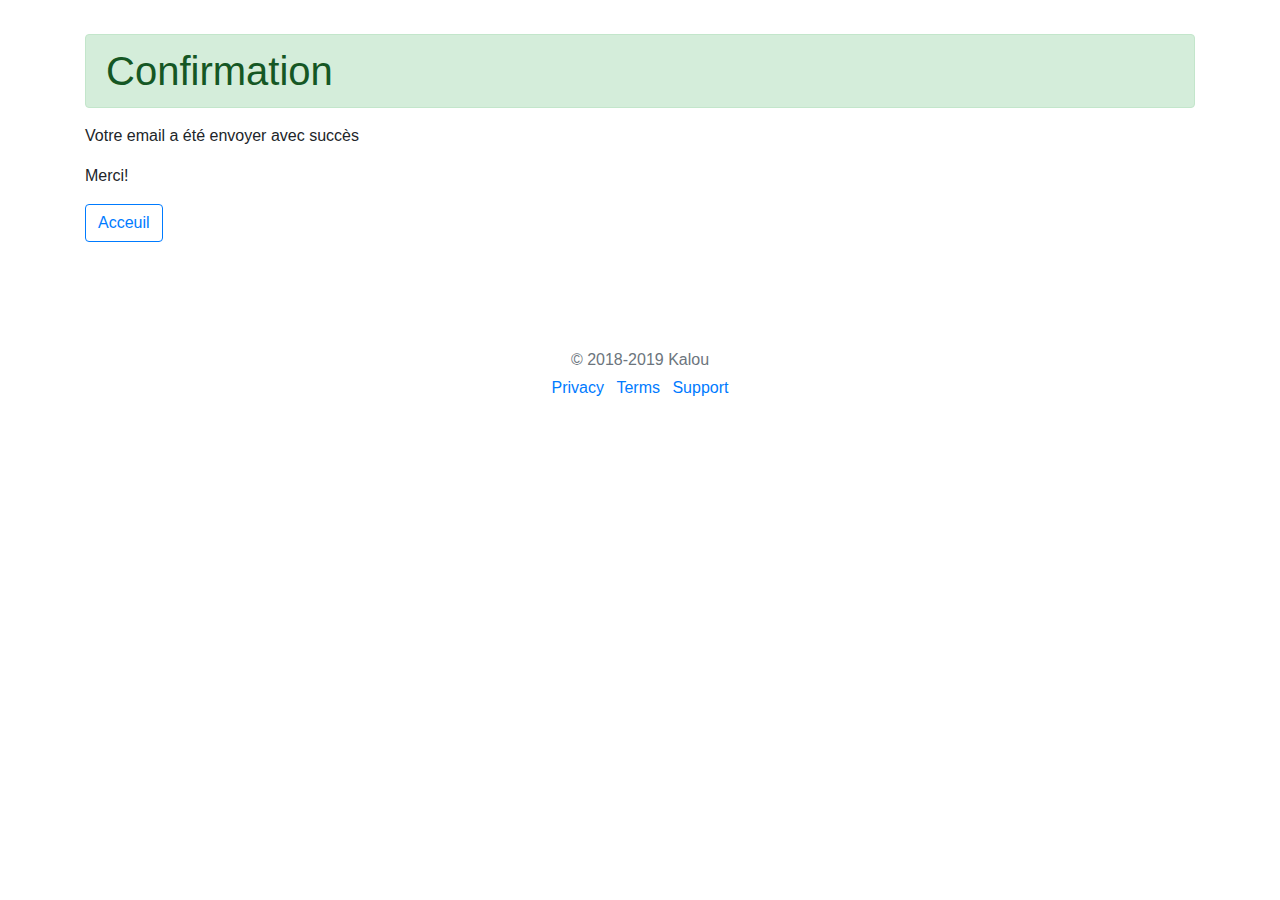
<file: confirmation2.html>
<!DOCTYPE html>
<html lang="en">
  <head>
    <meta charset="utf-8">
    <meta http-equiv="X-UA-Compatible" content="IE=edge">
    <meta name="viewport" content="width=device-width, initial-scale=1">
    <!-- The above 3 meta tags *must* come first in the head; any other head content must come *after* these tags -->
    <meta name="description" content="">
    <meta name="author" content="">
    <link rel="icon" href="../../favicon.ico">
    <title>Site Demo| Confirmation</title>
    <link href="css/bootstrap.min.css" rel="stylesheet">
    <link rel="stylesheet" href="css/style.css">
  </head>
<body>
  <br>
  <main role="main" class="container">
    <div class="container sucess">
      <h1 class="alert alert-success" role="alert">Confirmation</h1>
      <p>Votre email a été envoyer avec succès</p>
      <p>Merci!</p>
      <a href="index.html"><button class="btn btn-outline-primary my-2 my-sm-0" type="submit">Acceuil</button></a>
    </div>
  </main>
  <footer class="my-5 pt-5 text-muted text-center text-small">
    <p class="mb-1">&copy; 2018-2019 Kalou</p>
    <ul class="list-inline">
      <li class="list-inline-item"><a href="#">Privacy</a></li>
      <li class="list-inline-item"><a href="#">Terms</a></li>
      <li class="list-inline-item"><a href="#">Support</a></li>
    </ul>
  </footer>

  <!-- Bootstrap core JavaScript
  ================================================== -->
  <!-- Placed at the end of the document so the pages load faster -->
  <script src="https://code.jquery.com/jquery-3.3.1.slim.min.js"></script>
  <script src="js/bootstrap.min.js"></script>
  <script src="js/style.js"></script>
</body>
  </html>
</file>
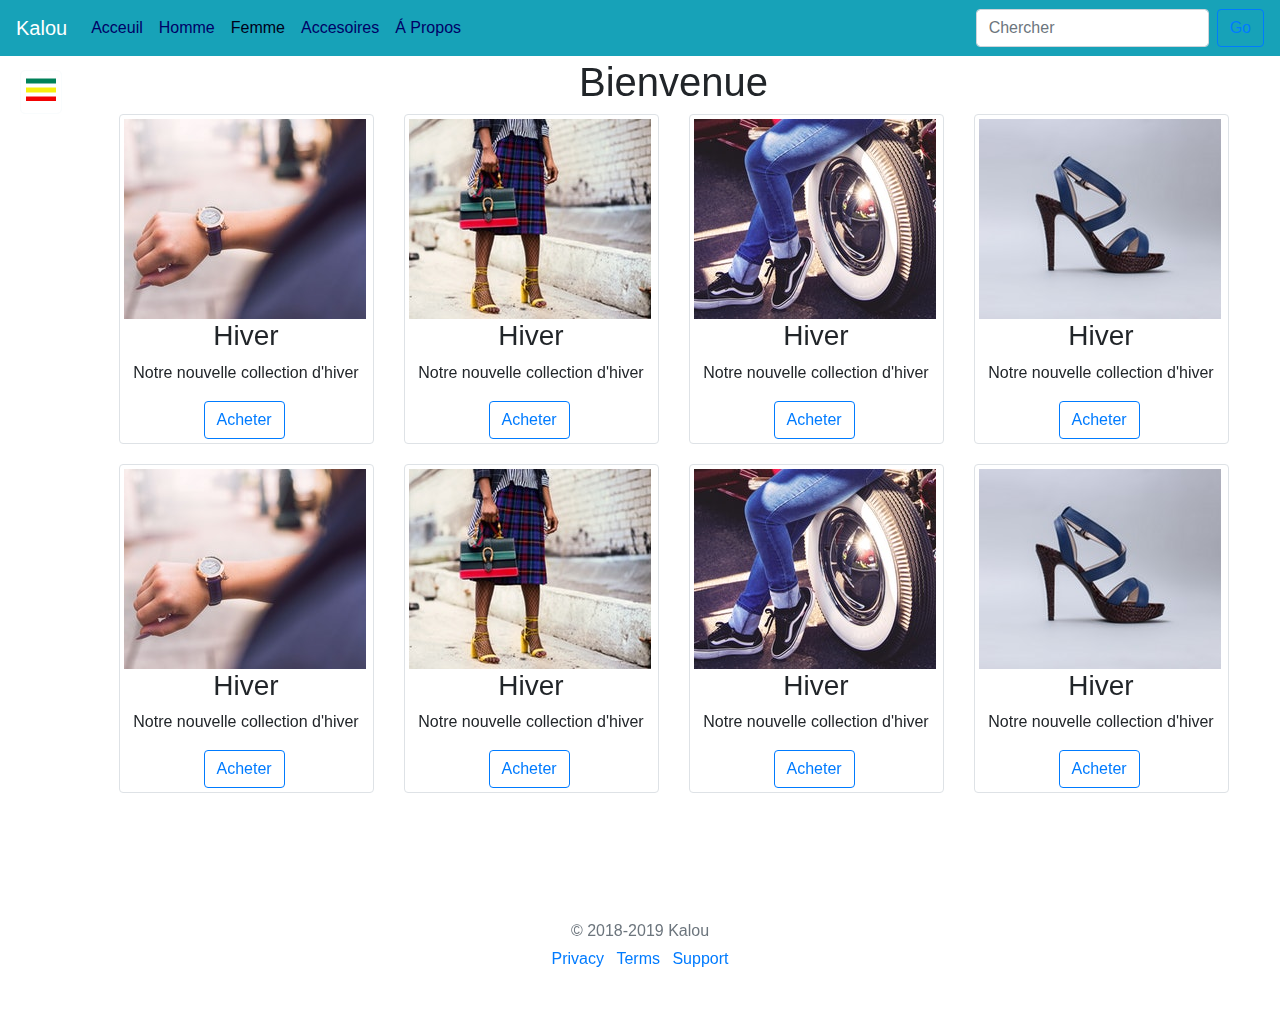
<file: femme.html>
<!DOCTYPE html>
<html lang="en">
<head>
  <meta charset="utf-8">
  <meta name="viewport" content="width=device-width, initial-scale=1, shrink-to-fit=no">
  <meta name="description" content="">
  <meta name="author" content="">
  <title>Kalou | Femme</title>
  <link href="css/bootstrap.min.css" rel="stylesheet">
  <link href="css/style.css" rel="stylesheet">
</head>
<body>
  <header>
    <!-- Fixed navbar -->
    <nav class="navbar navbar-expand-md navbar-dark fixed-top">
      <a class="navbar-brand" href="index.html">Kalou</a>
      <button class="navbar-toggler" type="button" data-toggle="collapse" data-target="#navbarCollapse" aria-controls="navbarCollapse" aria-expanded="false" aria-label="Toggle navigation">
        <span class="navbar-toggler-icon"></span>
      </button>
      <div class="collapse navbar-collapse" id="navbarCollapse">
        <ul class="navbar-nav mr-auto">
          <li class="nav-item">
            <a class="nav-link" href="index.html">Acceuil</a>
          </li>
          <li class="nav-item">
            <a class="nav-link" href="homme.html">Homme</a>
          </li>
          <li class="nav-item active">
            <a class="nav-link" href="femme.html">Femme<span class="sr-only">(current)</span></a>
          </li>
          <li class="nav-item">
            <a class="nav-link" href="accessoire.html">Accesoires</a>
          </li>
          <li class="nav-item">
            <a class="nav-link" href="about.html">Á Propos</a>
          </li>
        </ul>
        <form class="form-inline mt-2 mt-md-0">
          <input class="form-control mr-sm-2" type="text" placeholder="Chercher" aria-label="Chercher">
          <button class="btn btn-outline-primary my-2 my-sm-0" type="submit">Go</button>
        </form>
      </div>
    </nav>
  </header>
    <span class="open-slide">
    <a href="#" onclick="openSlideMenu()">
        <svg width="30" height="25">
          <path d="M0,5 30,5" stroke="#008159" stroke-width="5"/>
          <path d="M0,14 30,14" stroke="#f6ef0c" stroke-width="5"/>
          <path d="M0,23 30,23" stroke="#f20303" stroke-width="5"/>
        </svg>
    </a>
    </span>
    <div class="side-nav" id="side-menu">
      <a href="#" class="btn-close" onclick="closeSlideMenu()">&times;</a>
      <a href="#">Sport</a>
      <a href="#">Jeans</a>
      <a href="#">T-Short</a>
      <a href="#">Shoes</a>
    </div>
    <br>
    <br>
    <main role="main" class="container">
      <h1 class="text-center">Bienvenue</h1>
      <div class="container">
        <div class="row justify-content-md-center">
            <div class="col" id="box">
              <div class="img-thumbnail">
                <img src="img/miniature/mini5.jpeg">
                <div class="caption">
                  <h3 class="text-center">Hiver</h3>
                  <p class="text-center">Notre nouvelle collection d'hiver</p>
                  <a href="article.html"><button class="btn btn-outline-primary my-2 my-sm-0" type="submit" id="btn-acheter">Acheter</button></a>
                </div>
              </div>
            </div>
            <div class="col" id="box">
              <div class="img-thumbnail">
                <img src="img/miniature/mini6.jpeg">
                <div class="caption">
                  <h3 class="text-center">Hiver</h3>
                  <p class="text-center">Notre nouvelle collection d'hiver</p>
                  <a href="article.html"><button class="btn btn-outline-primary my-2 my-sm-0" type="submit" id="btn-acheter">Acheter</button></a>
                </div>
              </div>
            </div>
            <div class="col" id="box">
              <div class="img-thumbnail">
                <img src="img/miniature/mini7.jpeg">
                <div class="caption">
                  <h3 class="text-center">Hiver</h3>
                  <p class="text-center">Notre nouvelle collection d'hiver</p>
                  <a href="article.html"><button class="btn btn-outline-primary my-2 my-sm-0" type="submit" id="btn-acheter">Acheter</button></a>
                </div>
              </div>
            </div>
            <div class="col" id="box">
              <div class="img-thumbnail">
                <img src="img/miniature/mini8.jpeg">
                <div class="caption">
                  <h3 class="text-center">Hiver</h3>
                  <p class="text-center">Notre nouvelle collection d'hiver</p>
                  <a href="article.html"><button class="btn btn-outline-primary my-2 my-sm-0" type="submit" id="btn-acheter">Acheter</button></a>
                </div>
              </div>
            </div>
          </div>
        <div class="row justify-content-md-center">
            <div class="col" id="box">
              <div class="img-thumbnail">
                <img src="img/miniature/mini5.jpeg">
                <div class="caption">
                  <h3 class="text-center">Hiver</h3>
                  <p class="text-center">Notre nouvelle collection d'hiver</p>
                  <a href="article.html"><button class="btn btn-outline-primary my-2 my-sm-0" type="submit" id="btn-acheter">Acheter</button></a>
                </div>
              </div>
            </div>
            <div class="col" id="box">
              <div class="img-thumbnail">
                <img src="img/miniature/mini6.jpeg">
                <div class="caption">
                  <h3 class="text-center">Hiver</h3>
                  <p class="text-center">Notre nouvelle collection d'hiver</p>
                  <a href="article.html"><button class="btn btn-outline-primary my-2 my-sm-0" type="submit" id="btn-acheter">Acheter</button></a>
                </div>
              </div>
            </div>
            <div class="col" id="box">
              <div class="img-thumbnail">
                <img src="img/miniature/mini7.jpeg">
                <div class="caption">
                  <h3 class="text-center">Hiver</h3>
                  <p class="text-center">Notre nouvelle collection d'hiver</p>
                  <a href="article.html"><button class="btn btn-outline-primary my-2 my-sm-0" type="submit" id="btn-acheter">Acheter</button></a>
                </div>
              </div>
            </div>
            <div class="col" id="box">
              <div class="img-thumbnail">
                <img src="img/miniature/mini8.jpeg">
                <div class="caption">
                  <h3 class="text-center">Hiver</h3>
                  <p class="text-center">Notre nouvelle collection d'hiver</p>
                  <a href="article.html"><button class="btn btn-outline-primary my-2 my-sm-0" type="submit" id="btn-acheter">Acheter</button></a>
                </div>
              </div>
            </div>
          </div>
        </div>

    </main>
    <footer class="my-5 pt-5 text-muted text-center text-small">
      <p class="mb-1">&copy; 2018-2019 Kalou</p>
      <ul class="list-inline">
        <li class="list-inline-item"><a href="#">Privacy</a></li>
        <li class="list-inline-item"><a href="#">Terms</a></li>
        <li class="list-inline-item"><a href="#">Support</a></li>
      </ul>
    </footer>

    <!-- Bootstrap core JavaScript
    ================================================== -->
    <!-- Placed at the end of the document so the pages load faster -->
    <script src="https://code.jquery.com/jquery-3.3.1.slim.min.js"></script>
    <script src="js/bootstrap.min.js"></script>
    <script src="js/style.js"></script>
  </body>
</html>
</file>
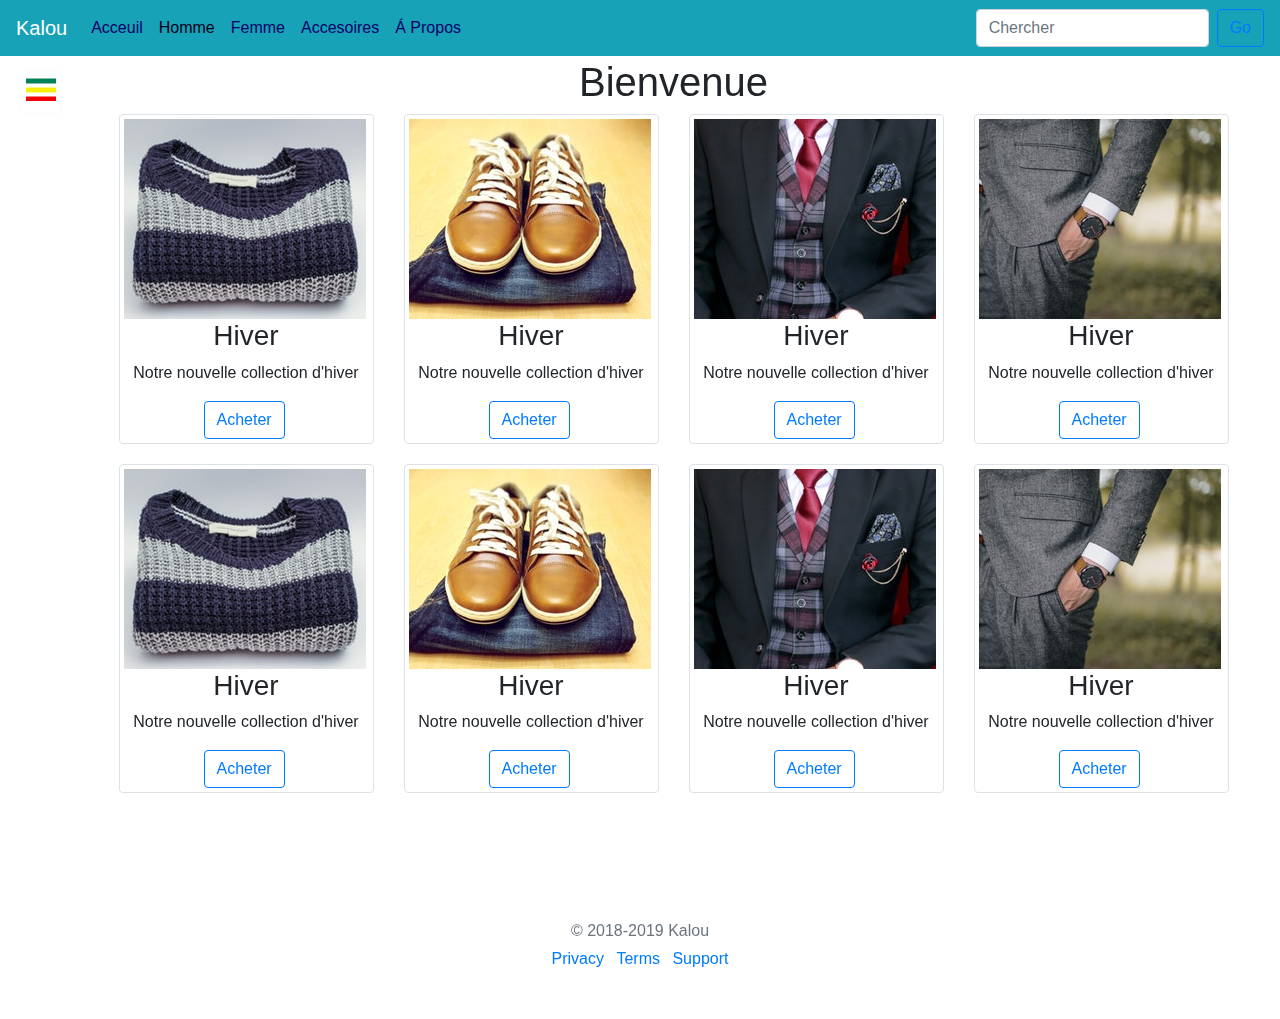
<file: homme.html>
<!DOCTYPE html>
<html lang="en">
<head>
  <meta charset="utf-8">
  <meta name="viewport" content="width=device-width, initial-scale=1, shrink-to-fit=no">
  <meta name="description" content="">
  <meta name="author" content="">
  <title>Kalou | Homme</title>
  <link href="css/bootstrap.min.css" rel="stylesheet">
  <link href="css/style.css" rel="stylesheet">
</head>
<body>
  <header>
    <!-- Fixed navbar -->
    <nav class="navbar navbar-expand-md navbar-dark fixed-top">
      <a class="navbar-brand" href="index.html">Kalou</a>
      <button class="navbar-toggler" type="button" data-toggle="collapse" data-target="#navbarCollapse" aria-controls="navbarCollapse" aria-expanded="false" aria-label="Toggle navigation">
        <span class="navbar-toggler-icon"></span>
      </button>
      <div class="collapse navbar-collapse" id="navbarCollapse">
        <ul class="navbar-nav mr-auto">
          <li class="nav-item">
            <a class="nav-link" href="index.html">Acceuil</a>
          </li>
          <li class="nav-item active">
            <a class="nav-link" href="homme.html">Homme<span class="sr-only">(current)</span></a>
          </li>
          <li class="nav-item">
            <a class="nav-link" href="femme.html">Femme</a>
          </li>
          <li class="nav-item">
            <a class="nav-link" href="accessoire.html">Accesoires</a>
          </li>
          <li class="nav-item">
            <a class="nav-link" href="about.html">Á Propos</a>
          </li>
        </ul>
        <form class="form-inline mt-2 mt-md-0">
          <input class="form-control mr-sm-2" type="text" placeholder="Chercher" aria-label="Chercher">
          <button class="btn btn-outline-primary my-2 my-sm-0" type="submit">Go</button>
        </form>
      </div>
    </nav>
  </header>
    <span class="open-slide">
    <a href="#" onclick="openSlideMenu()">
        <svg width="30" height="25">
          <path d="M0,5 30,5" stroke="#008159" stroke-width="5"/>
          <path d="M0,14 30,14" stroke="#f6ef0c" stroke-width="5"/>
          <path d="M0,23 30,23" stroke="#f20303" stroke-width="5"/>
        </svg>
    </a>
    </span>
    <div class="side-nav" id="side-menu">
      <a href="#" class="btn-close" onclick="closeSlideMenu()">&times;</a>
      <a href="#">Sport</a>
      <a href="#">Jeans</a>
      <a href="#">T-Short</a>
      <a href="#">Shoes</a>
    </div>
    <br>
    <br>
    <main role="main" class="container">
      <h1 class="text-center">Bienvenue</h1>
      <div class="container">
        <div class="row justify-content-md-center">
            <div class="col" id="box">
              <div class="img-thumbnail">
                <img src="img/miniature/mini1.jpeg">
                <div class="caption">
                  <h3 class="text-center">Hiver</h3>
                  <p class="text-center">Notre nouvelle collection d'hiver</p>
                  <a href="article.html"><button class="btn btn-outline-primary my-2 my-sm-0" type="submit" id="btn-acheter">Acheter</button></a>
                </div>
              </div>
            </div>
            <div class="col" id="box">
              <div class="img-thumbnail">
                <img src="img/miniature/mini2.jpeg">
                <div class="caption">
                  <h3 class="text-center">Hiver</h3>
                  <p class="text-center">Notre nouvelle collection d'hiver</p>
                  <a href="article.html"><button class="btn btn-outline-primary my-2 my-sm-0" type="submit" id="btn-acheter">Acheter</button></a>
                </div>
              </div>
            </div>
            <div class="col" id="box">
              <div class="img-thumbnail">
                <img src="img/miniature/mini3.jpeg">
                <div class="caption">
                  <h3 class="text-center">Hiver</h3>
                  <p class="text-center">Notre nouvelle collection d'hiver</p>
                  <a href="article.html"><button class="btn btn-outline-primary my-2 my-sm-0" type="submit" id="btn-acheter">Acheter</button></a>
                </div>
              </div>
            </div>
            <div class="col" id="box">
              <div class="img-thumbnail">
                <!-- Taille de l'image 242x200 -->
                <img src="img/miniature/mini4.jpeg">
                <div class="caption">
                  <h3 class="text-center">Hiver</h3>
                  <p class="text-center">Notre nouvelle collection d'hiver</p>
                  <a href="article.html"><button class="btn btn-outline-primary my-2 my-sm-0" type="submit" id="btn-acheter">Acheter</button></a>
                </div>
              </div>
            </div>
          </div>
        <div class="row justify-content-md-center">
            <div class="col" id="box">
              <div class="img-thumbnail">
                <img src="img/miniature/mini1.jpeg">
                <div class="caption">
                  <h3 class="text-center">Hiver</h3>
                  <p class="text-center">Notre nouvelle collection d'hiver</p>
                  <a href="article.html"><button class="btn btn-outline-primary my-2 my-sm-0" type="submit" id="btn-acheter">Acheter</button></a>
                </div>
              </div>
            </div>
            <div class="col" id="box">
              <div class="img-thumbnail">
                <img src="img/miniature/mini2.jpeg">
                <div class="caption">
                  <h3 class="text-center">Hiver</h3>
                  <p class="text-center">Notre nouvelle collection d'hiver</p>
                  <a href="article.html"><button class="btn btn-outline-primary my-2 my-sm-0" type="submit" id="btn-acheter">Acheter</button></a>
                </div>
              </div>
            </div>
            <div class="col" id="box">
              <div class="img-thumbnail">
                <img src="img/miniature/mini3.jpeg">
                <div class="caption">
                  <h3 class="text-center">Hiver</h3>
                  <p class="text-center">Notre nouvelle collection d'hiver</p>
                  <a href="article.html"><button class="btn btn-outline-primary my-2 my-sm-0" type="submit" id="btn-acheter">Acheter</button></a>
                </div>
              </div>
            </div>
            <div class="col" id="box">
              <div class="img-thumbnail">
                <!-- Taille de l'image 242x200 -->
                <img src="img/miniature/mini4.jpeg">
                <div class="caption">
                  <h3 class="text-center">Hiver</h3>
                  <p class="text-center">Notre nouvelle collection d'hiver</p>
                  <a href="article.html"><button class="btn btn-outline-primary my-2 my-sm-0" type="submit" id="btn-acheter">Acheter</button></a>
                </div>
              </div>
            </div>
          </div>
        </div>

    </main>
    <footer class="my-5 pt-5 text-muted text-center text-small">
      <p class="mb-1">&copy; 2018-2019 Kalou</p>
      <ul class="list-inline">
        <li class="list-inline-item"><a href="#">Privacy</a></li>
        <li class="list-inline-item"><a href="#">Terms</a></li>
        <li class="list-inline-item"><a href="#">Support</a></li>
      </ul>
    </footer>

    <!-- Bootstrap core JavaScript
    ================================================== -->
    <!-- Placed at the end of the document so the pages load faster -->
    <script src="https://code.jquery.com/jquery-3.3.1.slim.min.js"></script>
    <script src="js/bootstrap.min.js"></script>
    <script src="js/style.js"></script>
  </body>
</html>
</file>
<file: css/style.css>
/* Global Configuration */
body{
margin: 0;
padding: 0;
font-family: 'lato', sans-serif;
}
body > .container{
  padding: 10px 0;
  width: 100%;
  overflow: hidden;
}
.dark{
  padding: 15px;
  background: #35424a;
  color: #fff;
  margin-top: 10px;
  margin-bottom: 10px;
}
.main{
  min-height: 800px;
  margin-top: 100px;
  margin: auto;
  padding: 10px;
  overflow: hidden;
  transition: margin-left 0.5s;
}
button#btn-article{
  margin-top: 30px !important;
  margin: auto;
}
button#btn-acheter{
  margin: auto !important;
  position: relative;
  left: 80px;
}
.caption{
  margin: auto !important;
}
/* Navbar */
.navbar-expand-md{
  background-color: #17a2b8;
  -webkit-backdrop-filter: saturate(180%) blur(20px);
  backdrop-filter: saturate(180%) blur(20px);
}
.navbar-dark .navbar-nav .nav-link{
  color: #000066;
}
.navbar-dark .navbar-nav .active>.nav-link,
.navbar-dark .navbar-nav .nav-link:hover{
  color: #000019;
}
.diapo{
  /* max-height: 500px; */
}
/* Box */
#box{
  margin-bottom: 20px;
}

/* Checkout */
.border-top{
  border-top: 1px solid #e5e5e5;
}
.border-bottom{
  border-bottom: 1px solid #e5e5e5;
}
.border-top-gray{
  border-top-color: #adb5bd;
}
.box-shadow{
  box-shadow: 0 .25rem .75rem rgba(0, 0, 0, .05);
}
.lh-condensed
{
  line-height: 1.25;
}
/* Side bar Section */
.open-slide{
  margin-left: 20px;
  margin-top: 70px;
  margin-right: 5px;
  float: left;
  border:  #f9fcfd 1px solid;
  border-radius: 5px;
  padding: 5px;
}
.side-nav{
  height: 100%;
  width: 0;
  position: fixed;
  z-index: 1;
  top: 0;
  left: 0;
  background-color: #111;
  opacity: 0.9;
  overflow-x: hidden;
  padding-top: 60px;
  transition: 0.5s;
}
.side-nav a{
  padding: 10px 10px 10px 30px;
  text-decoration: none;
  font-size: 22px;
  margin-top: 40px;
  color: #ccc;
  display: block;
  transition: 0.3s;
}
.side-nav a:hover{
  color: #000066;
}
.side-nav .btn-close{
  position: absolute;
  top:10px;
  right: 22px;
  font-size: 36px;
  margin-left: 50px
}
/* Gallery Section */
.gallery{
  max-width: 560px;
  margin: auto;
  border: #e6e6e6 solid 3px;
  background: #f4f4f4;
}
.main-img img,
.imgs img{
  width: 100%;
}
.imgs{
  display: grid;
  grid-template-columns: repeat(3, 1fr);
  grid-gap: 5px;
}
/* Table */
.table{
  margin-bottom: 0;
}
/*Side Bar*/
aside#sidebar{
  float: right;
  width: 30%;
  margin-top: 50px;
}
aside#sidebar .quote input, aside#sidebar .quote textarea{
  width: 90%;
  padding: 5px;
}
/*Article*/
article#main-col{
  float: left;
  width: 65%;
}
article#main-col ul{
  -webkit-padding-start: 0!important;
}
/*Services*/
ul#services li{
  list-style: none;
  padding: 15px;
  border: #ccc solid 1px;
  margin-bottom: 6px;
  background: #e6e6e6;
}
/* Footer */
.footer > .container{
  padding-right: 15px;
  padding-left: 15px;
}
/* Large devices (desktops, less than 1200px) */
@media (max-width: 1199.98px) {

}
/* Medium devices (tablets, less than 992px) */
@media (max-width: 991.98px) {

}
/* Small devices (landscape phones, less than 768px) */
@media (max-width: 770px) {
  body > .container{
    padding: 10px 15px;
    width: 100%;
    overflow: hidden;
  }
  #box .img-thumbnail img{
    width: 290px;
    padding-left: 15px;
    height: 200px;
    margin: auto;
  }
  button#btn-acheter{
    margin: auto !important;
    width: 150px;
  }
  article#main-col,
  aside#sidebar{
    float: none;
    text-align: center;
    width: 100%;
  }
  .form-control{
    display: block;
    margin: auto;
  }
  #chercher{
    display: block;
  }
}
/* Extra small devices (portrait phones, less than 576px) */
@media (max-width: 575px){
  body > .container{
    padding: 10px 15px;
    width: 100%;
    overflow: hidden;
  }
  #box .img-thumbnail img{
    width: 320px;
    padding-left: 30px;
    height: 200px;
    margin: auto;
  }
  button#btn-acheter{
    margin: auto !important;
    width: 200px;
  }
  article#main-col,
  aside#sidebar{
    float: none;
    text-align: center;
    width: 100%;
  }
  .form-control{
    display: block;
    margin: auto;
  }
  #chercher{
    display: block;
  }
}
</file>
